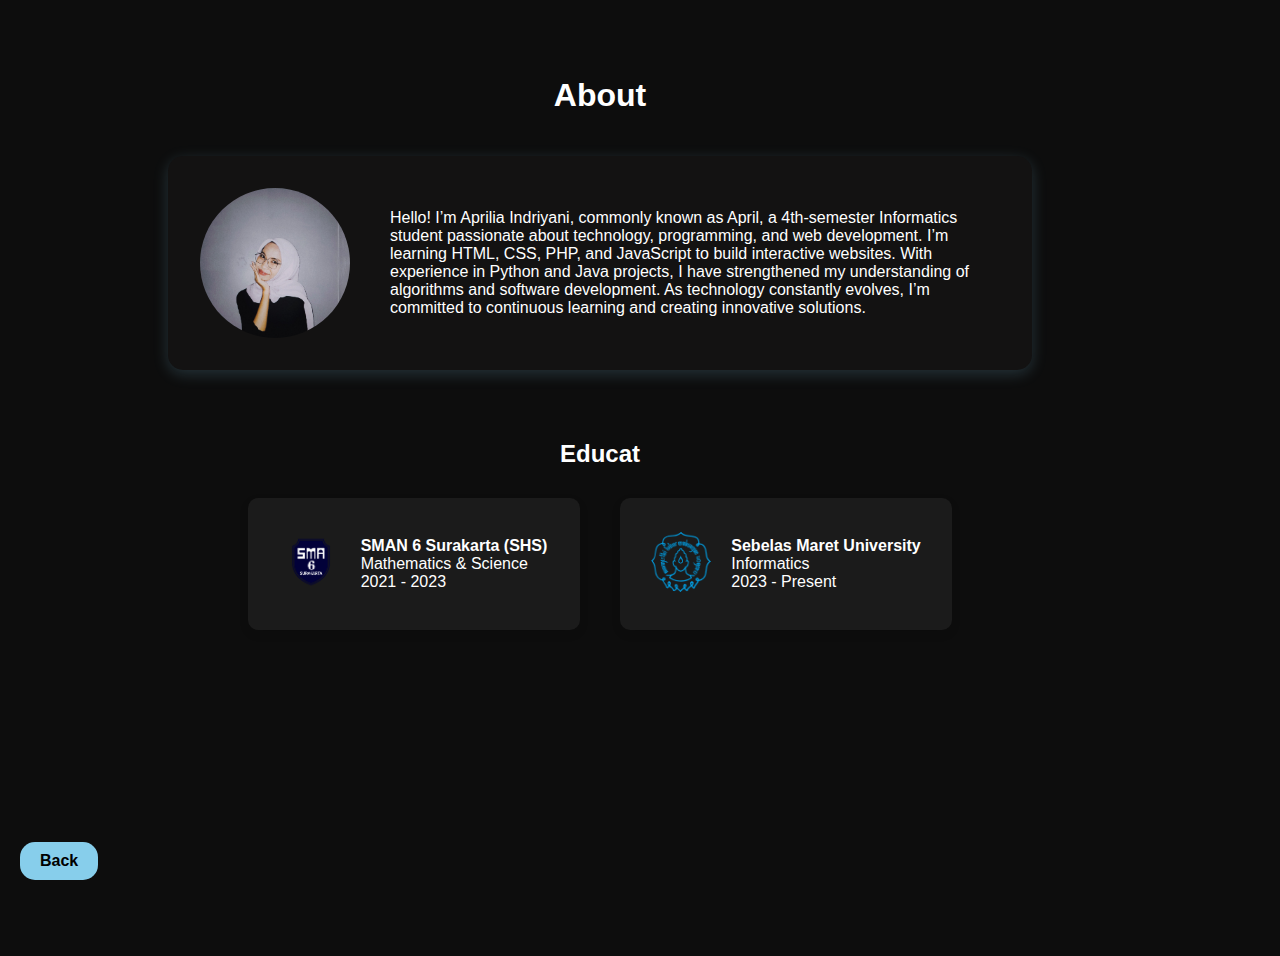
<file: about.html>
<!DOCTYPE html>
<html lang="id">
  <head>
    <meta charset="UTF-8" />
    <meta name="viewport" content="width=device-width, initial-scale=1.0" />
    <title>About Me</title>
    <link rel="stylesheet" href="styleabout.css" />
  </head>
  <body>
    <!-- Navigasi -->
    <header>
      <nav>
        <ul>
          <li><a href="index.html" class="back-button">Back</a></li>
        </ul>
      </nav>
    </header>

    <!-- Bagian Tentang Saya -->
    <section class="about">
      <h1 class="typing-about"></h1>

      <div class="container">
        <img
          src="img/20250313_234957.jpg"
          alt="Foto Profil"
          class="profile-img"
        />
        <div class="about-text">
          <p>
            Hello! I’m Aprilia Indriyani, commonly known as April, a
            4th-semester Informatics student passionate about technology,
            programming, and web development. I’m learning HTML, CSS, PHP, and
            JavaScript to build interactive websites. With experience in Python
            and Java projects, I have strengthened my understanding of
            algorithms and software development. As technology constantly
            evolves, I’m committed to continuous learning and creating
            innovative solutions.
          </p>
        </div>
      </div>

      <!-- Bagian Pendidikan -->
      <div class="education">
        <h2 class="typing-education"></h2>
        <div class="edu-wrapper">
          <div class="edu-container">
            <div class="edu-logo">
              <img
                src="img/SMAN-6-SURAKARTA-qsckc0xu39lrlqaa4n9oz1ne6chcspo1g1za0ytgsk.png"
                alt="SMAN 6 Surakarta"
              />
            </div>
            <div class="edu-text">
              <p>
                <strong>SMAN 6 Surakarta (SHS)</strong><br />
                Mathematics & Science <br />
                2021 - 2023
              </p>
            </div>
          </div>

          <div class="edu-container">
            <div class="edu-logo">
              <img src="img/logo-uns-biru-1.png" alt="UNS" />
            </div>
            <div class="edu-text">
              <p>
                <strong>Sebelas Maret University</strong><br />
                Informatics <br />
                2023 - Present
              </p>
            </div>
          </div>
        </div>
      </div>
    </section>

    <script src="script.js"></script>
  </body>
</html>
</file>
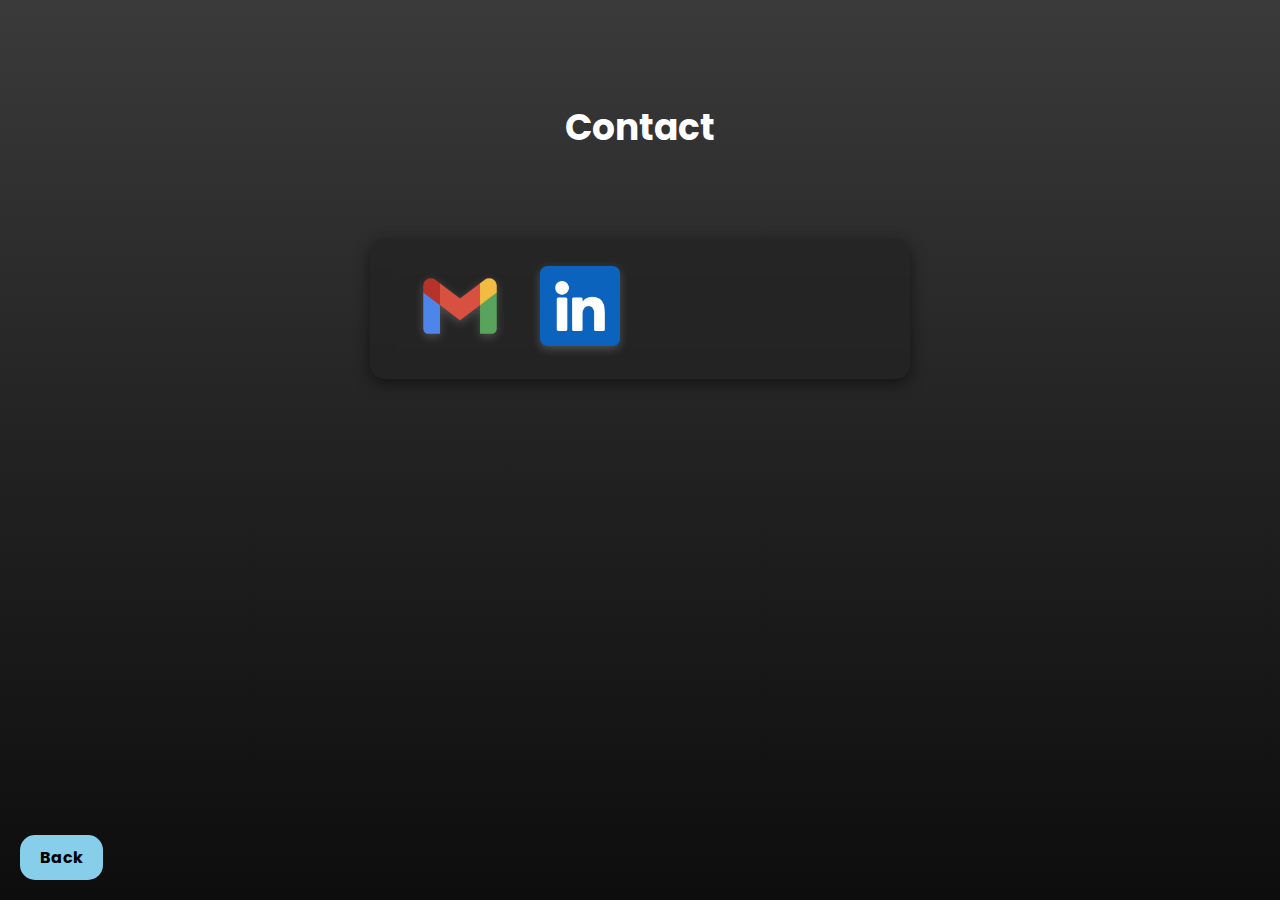
<file: contact.html>
<!DOCTYPE html>
<html lang="id">
  <head>
    <link
      href="https://fonts.googleapis.com/css2?family=Poppins:wght@400;700&display=swap"
      rel="stylesheet"
    />
    <meta charset="UTF-8" />
    <meta name="viewport" content="width=device-width, initial-scale=1.0" />
    <title>Contact</title>
    <link rel="stylesheet" href="stylecontact.css" />
  </head>
  <body>
    <header>
      <h1 class="typing-text"></h1>
      <nav>
        <ul>
          <li><a href="index.html" class="btn-back">Back</a></li>
        </ul>
      </nav>
    </header>

    <section class="contact-section">
      <div class="contact-container">
        <!-- Email -->
        <a
          href="mailto:apriliaindryn@gmail.com"
          class="contact-card"
          aria-label="Email"
        >
          <img src="img/communication.png" alt="Email Icon" />
        </a>

        <!-- LinkedIn -->
        <a
          href="http://www.linkedin.com/in/aprilia-indriyani"
          class="contact-card"
          target="_blank"
          aria-label="LinkedIn"
        >
          <img src="img/linkedin.png" alt="LinkedIn Icon" />
        </a>

        <!-- Instagram -->
        <a
          href="https://instagram.com/apriliai__"
          class="contact-card"
          target="_blank"
          aria-label="Instagram"
        >
          <img src="img/2111463.png" alt="Instagram Icon" />
        </a>

        <!-- GitHub -->
        <a
          href="https://github.com/ApriliaIndri"
          class="contact-card"
          target="_blank"
          aria-label="GitHub"
        >
          <img src="img/github.png" alt="GitHub Icon" />
        </a>
      </div>
    </section>
    <script src="script.js"></script>
  </body>
</html>
</file>
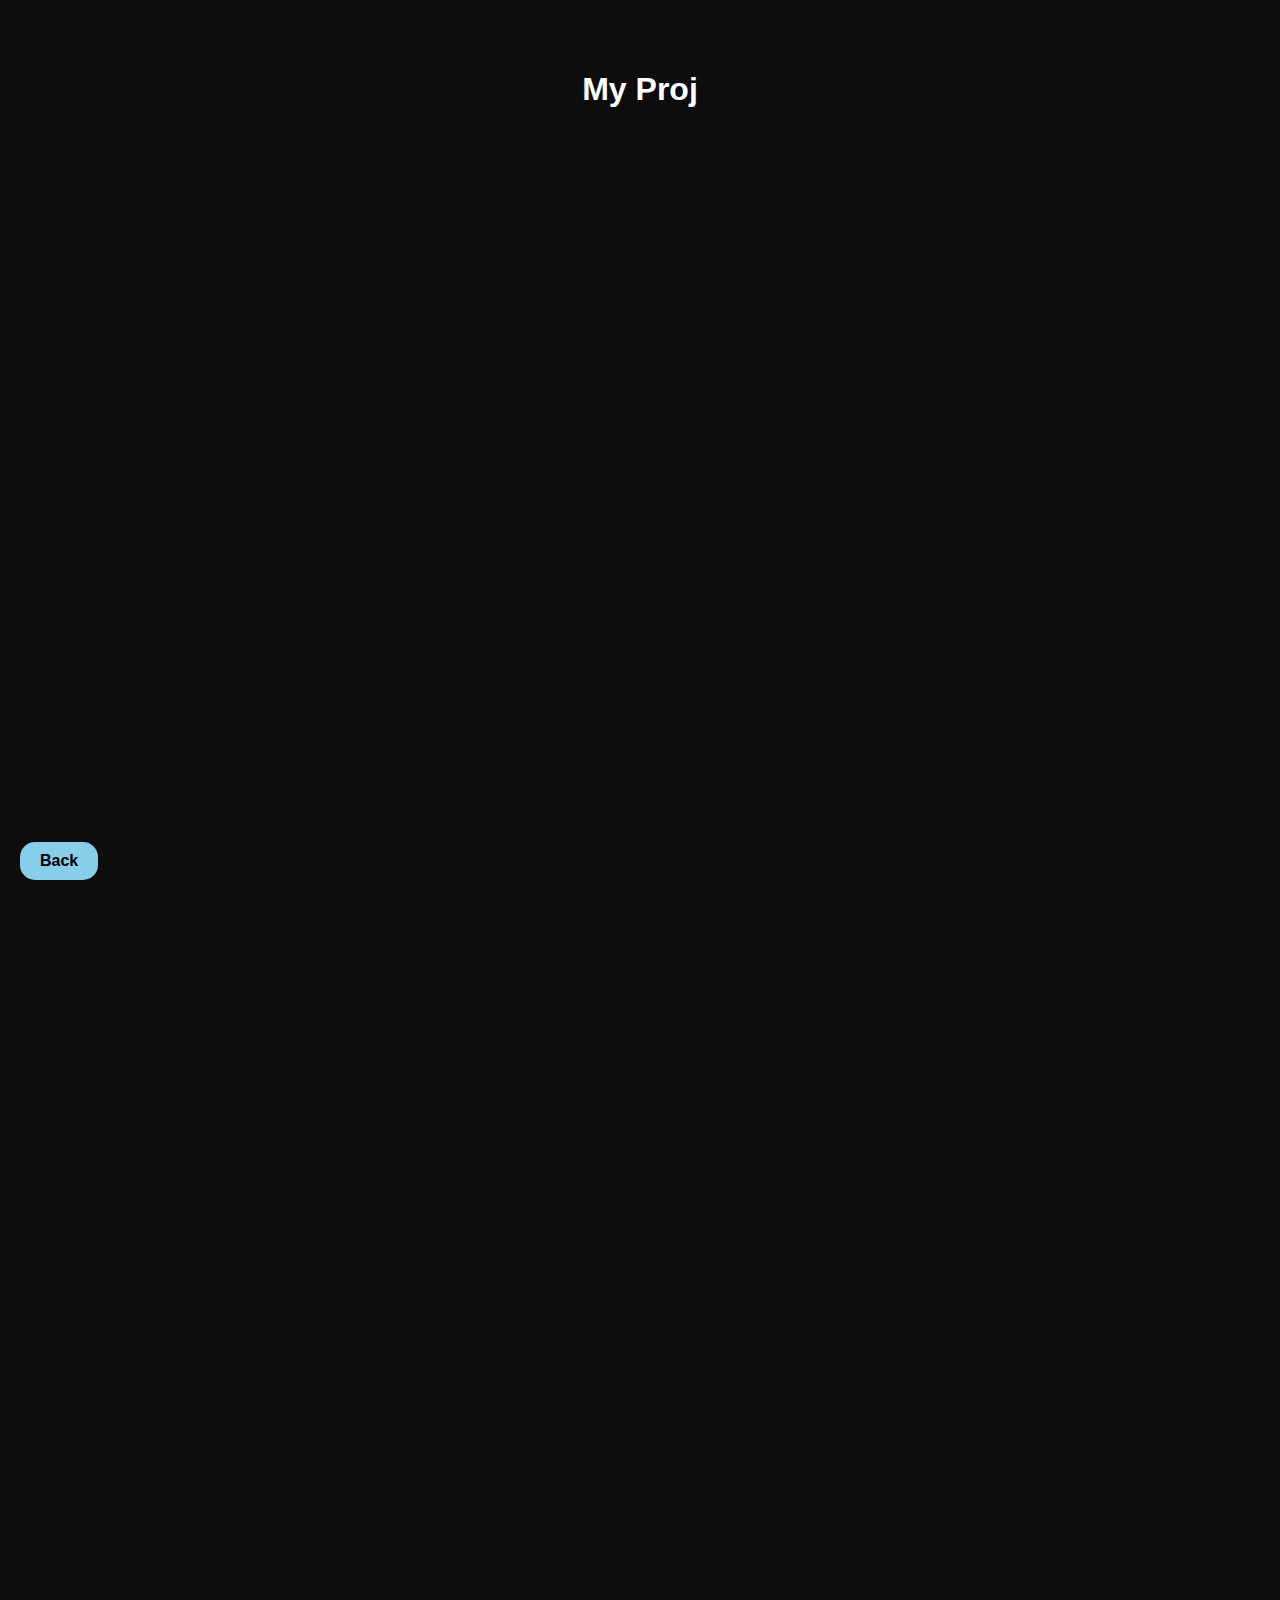
<file: projects.html>
<!DOCTYPE html>
<html lang="id">
  <head>
    <meta charset="UTF-8" />
    <meta name="viewport" content="width=device-width, initial-scale=1.0" />
    <title>Projects</title>
    <link rel="stylesheet" href="styleprojects.css" />
  </head>
  <body>
    <header>
      <h1 class="typing-text"></h1>
      <nav>
        <ul>
          <li><a href="index.html" class="btn-back">Back</a></li>
        </ul>
      </nav>
    </header>

    <section class="projects">
      <div class="projects-container">
        <!-- Proyek 1 -->
        <div class="project1">
          <h3>"School Drop off Dash"</h3>
          <div class="project-images">
            <a href="img/Screenshot 2025-03-17 140427.png" target="_blank">
              <img
                src="img/Screenshot 2025-03-17 140427.png"
                alt="project-img"
                class="project-img"
              />
            </a>
            <a href="img/Screenshot 2025-03-17 140609.png" target="_blank">
              <img
                src="img/Screenshot 2025-03-17 140609.png"
                alt="project-img"
                class="project-img"
              />
            </a>
            <a href="img/Screenshot 2025-03-17 140646.png" target="_blank">
              <img
                src="img/Screenshot 2025-03-17 140646.png"
                alt="project-img"
                class="project-img"
              />
            </a>
          <a href="img/Screenshot 2025-03-17 140658.png" target="_blank">
            <img
              src="img/Screenshot 2025-03-17 140658.png"
              alt="project-img"
              class="project-img"
            />
        </a>
        <a href="img/Screenshot 2025-03-17 140715.png" target="_blank">
          <img
            src="img/Screenshot 2025-03-17 140715.png"
            alt="project-img"
            class="project-img"
          />
        </a>
      <a href="img/Screenshot 2025-03-18 000345.png" target="_blank">
        <img
          src="img/Screenshot 2025-03-18 000345.png"
          alt="project-img"
          class="project-img"
        />
      </a>
          </div>
          <div class="project2">
            <p>
              A Java-based educational game that helps a mother safely navigate
              traffic and reach school while recognizing road signs.
            </p>

            <p>As a Game Programmer, I was responsible for:</p>
            <p>✅ Designing a keyboard-based car control system.</p>
            <p>✅ Implementing a traffic sign recognition mechanism.</p>
            <p>
              ✅ Developing in-game object behaviors, including cars and
              interactions with road boundaries.
            </p>
            <p>
              ✅ Adding visual and sound effects, including collision and
              victory animations.
            </p>
            <p>
              ✅ Optimizing gameplay with smooth scene transitions (Game Over,
              Celebration World).
            </p>

            <p>
              Check it out here:
              <a
                href="https://www.greenfoot.org/scenarios/34088"
                target="_blank"
              >
                https://www.greenfoot.org/scenarios/34088
              </a>
            </p>
          </div>
        </div>

        <!-- Proyek 2 -->
        <div class="project1">
          <h3>"Concert Ticket Reservation Application 🎟️"</h3>
          <div class="project-images">
            <a href="img/Screenshot 2025-03-18 002834.png" target="_blank">
              <img
                src="img/Screenshot 2025-03-18 002834.png"
                alt="project-img"
                class="project-img"
              />
            </a>
            <a href="img/Screenshot 2025-03-18 002846.png" target="_blank">
              <img
                src="img/Screenshot 2025-03-18 002846.png"
                alt="project-img"
                class="project-img"
              />
            </a>
            <a href="img/Screenshot 2025-03-18 002904.png" target="_blank">
              <img
                src="img/Screenshot 2025-03-18 002904.png"
                alt="project-img"
                class="project-img"
              />
            </a>
        <a href="img/Screenshot 2025-03-18 002937.png" target="_blank">
          <img
            src="img/Screenshot 2025-03-18 002937.png"
            alt="project-img"
            class="project-img"
          />
        </a>
      <a href="img/Screenshot 2025-03-18 002956.png" target="_blank">
        <img
          src="img/Screenshot 2025-03-18 002956.png"
          alt="project-img"
          class="project-img"
        />
      </a>
      <a href="img/Screenshot 2025-03-18 003146.png" target="_blank">
        <img
          src="img/Screenshot 2025-03-18 003146.png"
          alt="project-img"
          class="project-img"
        />
      </a>
      <a href="img/Screenshot 2025-03-18 003042.png" target="_blank">
        <img
          src="img/Screenshot 2025-03-18 003042.png"
          alt="project-img"
          class="project-img"
        />
      </a>
      <a href="img/Screenshot 2025-03-18 003050.png" target="_blank">
        <img
          src="img/Screenshot 2025-03-18 003050.png"
          alt="project-img"
          class="project-img"
        />
      </a>
      <a href="img/Screenshot 2025-03-18 003058.png" target="_blank">
        <img
          src="img/Screenshot 2025-03-18 003058.png"
          alt="project-img"
          class="project-img"
        />
      </a>
      <a href="img/Screenshot 2025-03-18 003119.png" target="_blank">
        <img
          src="img/Screenshot 2025-03-18 003119.png"
          alt="project-img"
          class="project-img"
        />
      </a>
      <a href="img/Screenshot 2025-03-18 003129.png" target="_blank">
        <img
          src="img/Screenshot 2025-03-18 003129.png"
          alt="project-img"
          class="project-img"
        />
      </a>
          </div>
          <div class="project2">
            <p>
              A Java Swing-based application for selecting and purchasing concert tickets (VIP, Regular, Festival). Includes visual seat selection for VIP, where booked seats are automatically disabled.
            </p>

            <p>As a developer, I was responsible for:</p>
            <p>✅ Designed an OOP-based architecture using Inheritance, Encapsulation, Abstraction, and Polymorphism for ticket and seat management.</p>
            <p>✅ Developed an intuitive Java Swing interface for ticket selection.</p>
            <p>✅ Implemented seat status storage in status_kursi.txt, ensuring data persistence.</p>
            <p>✅ Built seat booking validation to prevent selection of already booked seats.</p>
            <p>✅ Optimized code structure for efficiency, modularity, and maintainability.</p>
      </div>
    </section>
    <script src="script.js"></script>
  </body>
</html>
</file>
<file: styleabout.css>
html,
body {
  background-color: #0d0d0d;
  color: white;
  font-family: "Poppins", sans-serif;
  margin: 0;
  padding: 0;
  display: flex;
  flex-direction: column;
  align-items: center;
  overflow-x: hidden;
  overflow-y: auto;
  width: 95%;
  max-width: 1200px;
}

/* Header Navigation */
header {
  width: 100%;
  padding: 10px;
}

nav ul {
  list-style: none;
  padding: 0;
}

nav ul li {
  display: inline;
}

nav ul li a {
  text-decoration: none;
  background: #87ceeb;
  padding: 10px 20px;
  border-radius: 5px;
  color: black;
  font-weight: bold;
  transition: 0.3s;
}

nav ul li a:hover {
  background: #00aaff;
}

/* About Section */
.about {
  display: flex;
  flex-direction: column;
  align-items: center;
  justify-content: flex-start;
  padding-top: 20px;
  min-height: 100vh;
}

.about-text {
  opacity: 0;
  transform: translateY(20px);
  transition: opacity 1s ease-out, transform 1s ease-out;
}

.about-text.show {
  opacity: 1;
  transform: translateY(0);
}

/* Profile Container */
.container {
  display: flex;
  align-items: center;
  background: #131212;
  box-shadow: 0px 4px 15px rgba(135, 206, 235, 0.2);
  padding: 2rem;
  border-radius: 15px;
  max-width: 800px;
  color: white;
  margin-bottom: 50px;
  gap: 40px;
  margin-top: 20px;
  transition: transform 0.3s ease-in-out, box-shadow 0.3s ease-in-out;
}

.container:hover {
  transform: scale(1.05);
  box-shadow: 0px 6px 20px rgba(135, 206, 235, 0.4);
}

/* Profile Image */
.profile-img {
  width: 150px;
  max-width: 100%;
  height: 150px;
  border-radius: 50%;
  object-fit: cover;
  transition: transform 0.3s ease-in-out, box-shadow 0.3s ease-in-out;
}

.profile-img:hover {
  transform: scale(1.1);
  box-shadow: 0px 6px 20px rgba(135, 206, 235, 0.4);
}

/* Education Section */
.education h2 {
  text-align: center;
  margin-top: 20px;
}

/* Education Containers */
.edu-wrapper {
  display: flex;
  justify-content: center;
  gap: 40px;
  flex-wrap: wrap;
}

.edu-container {
  display: flex;
  align-items: center;
  justify-content: center;
  flex: 1;
  background: #1b1b1b;
  padding: 1rem;
  border-radius: 10px;
  max-width: 350px;
  min-width: 300px;
  height: 100px;
  box-shadow: 0px 4px 10px rgba(0, 0, 0, 0.1);
  transition: transform 0.3s ease-in-out;
  margin-bottom: 50px;
  margin-top: 10px;
  gap: 20px;
}

.edu-text {
  opacity: 0;
  transform: translateY(20px);
  transition: opacity 1.5s ease-out, transform 1.5s ease-out;
}

.edu-container.fade-in .edu-text {
  opacity: 1;
  transform: translateY(0);
}

.edu-container:hover {
  transform: scale(1.1);
  box-shadow: 0px 6px 20px rgba(135, 206, 235, 0.4);
}

/* Education Logos */
.edu-logo img {
  width: 60px;
  height: 60px;
  border-radius: 50%;
  transition: transform 0.3s ease-in-out;
}

.edu-logo img:hover {
  transform: scale(1.2);
}

.typing-text::after {
  content: "|";
  display: inline-block;
  animation: blink 0.7s infinite;
  -webkit-animation: blink 0.7s infinite;
}

@keyframes blink {
  50% {
    opacity: 0;
  }
}

/* Back Button */
.back-button {
  position: fixed;
  bottom: 20px;
  left: 20px;
  background: #87ceeb;
  padding: 10px 20px;
  border-radius: 15px;
  color: black;
  font-weight: bold;
  text-decoration: none;
  transition: background 0.3s;
  z-index: 9999;
}

.back-button:hover {
  background: #00aaff;
}
</file>
<file: stylecontact.css>
body {
  background: linear-gradient(180deg, #3a3a3a, #222222, #0d0d0d);
  background-attachment: fixed;
  color: white;
  font-family: "Poppins", sans-serif;
  text-align: center;
  margin: 0;
  padding: 0;
}

h1 {
  margin-top: 100px;
  text-align: center;
  font-size: 36px;
  font-weight: bold;
}

nav ul {
  list-style: none;
  padding: 0;
  margin: 0;
}

nav ul li {
  display: inline;
}

nav ul li a {
  text-decoration: none;
  background: #87ceeb;
  padding: 50px 10px;
  border-radius: 5px;
  color: black;
  font-weight: bold;
  transition: 0.3s;
}

nav ul li a:hover {
  background: #00aaff;
}

/* Contact Section */
.contact-section {
  padding: 60px 10px;
  text-align: center;
}

.contact-container {
  display: flex;
  justify-content: center;
  align-items: center;
  flex-wrap: wrap;
  gap: 40px;
  width: 80%;
  max-width: 500px;
  min-height: 100px;
  margin: 0 auto;
  background: rgba(34, 34, 34, 0.7);
  backdrop-filter: blur(10px);
  border-radius: 15px;
  box-shadow: 0px 4px 15px rgba(0, 0, 0, 0.5);
  padding: 20px;
  text-align: center;
}

.contact-card img {
  width: 80px;
  height: auto;
  filter: drop-shadow(0px 3px 5px rgba(255, 255, 255, 0.2));
  transition: transform 0.3s ease-in-out;
}

.contact-card:hover img {
  transform: scale(1.2);
  filter: brightness(1.2) drop-shadow(0px 5px 7px rgba(255, 255, 255, 0.3));
}

.contact-card {
  opacity: 0;
  transform: translateY(20px);
  transition: opacity 0.8s ease-in-out, transform 0.8s ease-in-out;
}

.contact-card.fade-in {
  opacity: 1;
  transform: translateY(0);
}

.btn-back {
  position: fixed;
  bottom: 20px; /* Jarak dari bawah */
  left: 20px; /* Jarak dari kiri */
  background: #87ceeb;
  padding: 10px 20px;
  border-radius: 15px;
  color: black;
  font-weight: bold;
  text-decoration: none;
  transition: background 0.3s;
  z-index: 9999;
}

/* Efek hover tombol kembali */
.btn-back:hover {
  background: #00aaff;
}

/* Responsive */
@media (max-width: 768px) {
  .contact-container {
    flex-direction: row;
    justify-content: center;
    flex-wrap: wrap;
  }
}
</file>
<file: styleprojects.css>
html,
body {
  width: 100%;
  max-width: 100vw;
  overflow-x: hidden;
  position: relative;
}

.projects {
  max-width: 100vw;
  overflow-x: hidden;
}

body {
  background-color: #0d0d0d;
  color: white;
  font-family: "Poppins", sans-serif;
  margin: 0;
  padding: 0;
  display: flex;
  flex-direction: column;
  align-items: center;
  width: 100%;
}

/* Header Navigation */
header {
  width: 100%;
  padding: 50px;
  text-align: center;
}

nav ul {
  list-style: none;
  padding: 0;
  margin: 0;
}

nav ul li {
  display: inline;
}

nav ul li a {
  text-decoration: none;
  background: #87ceeb;
  padding: 10px 20px;
  border-radius: 5px;
  color: black;
  font-weight: bold;
  transition: 0.3s;
}

nav ul li a:hover {
  background: #00aaff;
}

/* Section Projects */
.projects {
  text-align: center;
  padding: 20px;
  max-width: 900px;
}

/* Container Project */
.projects-container {
  display: flex;
  flex-wrap: wrap;
  flex-direction: column;
  align-items: center;
  gap: 5px;
  overflow-x: hidden;
  max-width: 100vw;
  width: 100%;
  overflow-x: hidden;
}

/* Bubble Proyek */
.project1 {
  display: flex;
  flex-direction: column;
  align-items: center;
  background: hsl(0, 0%, 11%);
  padding: 1.5rem;
  border-radius: 30px;
  width: 90%;
  max-width: 1200px;
  min-width: 300px;
  box-shadow: 0px 4px 10px rgba(135, 206, 235, 0.2);
  margin-top: 5px;
  margin-bottom: 50px;
  transition: transform 0s ease-in-out, box-shadow 0.3s ease-in-out;
  -webkit-transition: transform 0s ease-in-out, box-shadow 0.3s ease-in-out;
  -moz-transition: transform 0s ease-in-out, box-shadow 0.3s ease-in-out;
  -ms-transition: transform 0s ease-in-out, box-shadow 0.3s ease-in-out;
  -o-transition: transform 0s ease-in-out, box-shadow 0.3s ease-in-out;
}

.project1:hover {
  transform: scale(1.02);
  box-shadow: 0px 8px 20px rgba(135, 206, 235, 0.4);
  border-radius: 50px;
  -webkit-border-radius: 50px;
  -moz-border-radius: 50px;
  -ms-border-radius: 50px;
  -o-border-radius: 50px;
  -webkit-transform: scale(1.02);
  -moz-transform: scale(1.02);
  -ms-transform: scale(1.02);
  -o-transform: scale(1.02);
}

/* Gambar Proyek (Hanya 3 gambar per baris) */
.project-images {
  display: grid;
  grid-template-columns: repeat(3, 1fr);
  gap: 10px;
  justify-content: center;
  align-items: center;
  max-width: 100%;
  overflow-x: hidden;
}

.project-img {
  width: 100%;
  max-width: 300px;
  border-radius: 10px;
}

/* Informasi Proyek */
.project-info {
  text-align: left;
  width: 100%;
  color: white;
  padding-top: 10px;
}

.project1 p {
  text-align: left;
  width: 100%;
}

.project2 p {
  text-align: left;
  width: 100%;
}

@media (max-width: 768px) {
  .project-images {
    grid-template-columns: repeat(2, 1fr);
    width: 100%;
    max-width: 100vw;
  }
}

@media (max-width: 500px) {
  .project-images {
    grid-template-columns: repeat(1, 1fr);
    width: 100%;
    max-width: 100vw;
  }
}

.fade-in {
  opacity: 0;
  transform: translateY(20px);
  animation: fadeIn 1.5s ease-out forwards;
  -webkit-animation: fadeIn 1.5s ease-out forwards;
}

@keyframes fadeIn {
  0% {
    opacity: 0;
    transform: translateY(10px);
    -webkit-transform: translateY(10px);
    -moz-transform: translateY(10px);
    -ms-transform: translateY(10px);
    -o-transform: translateY(10px);
  }
  100% {
    opacity: 1;
    transform: translateY(0);
  }
}

/* Tombol Kembali */
.btn-back {
  position: fixed;
  bottom: 20px;
  left: 20px;
  background: #87ceeb;
  padding: 10px 20px;
  border-radius: 15px;
  color: black;
  font-weight: bold;
  text-decoration: none;
  transition: background 0.3s;
  z-index: 1000;
}

.btn-back:hover {
  background: #00aaff;
}
</file>
